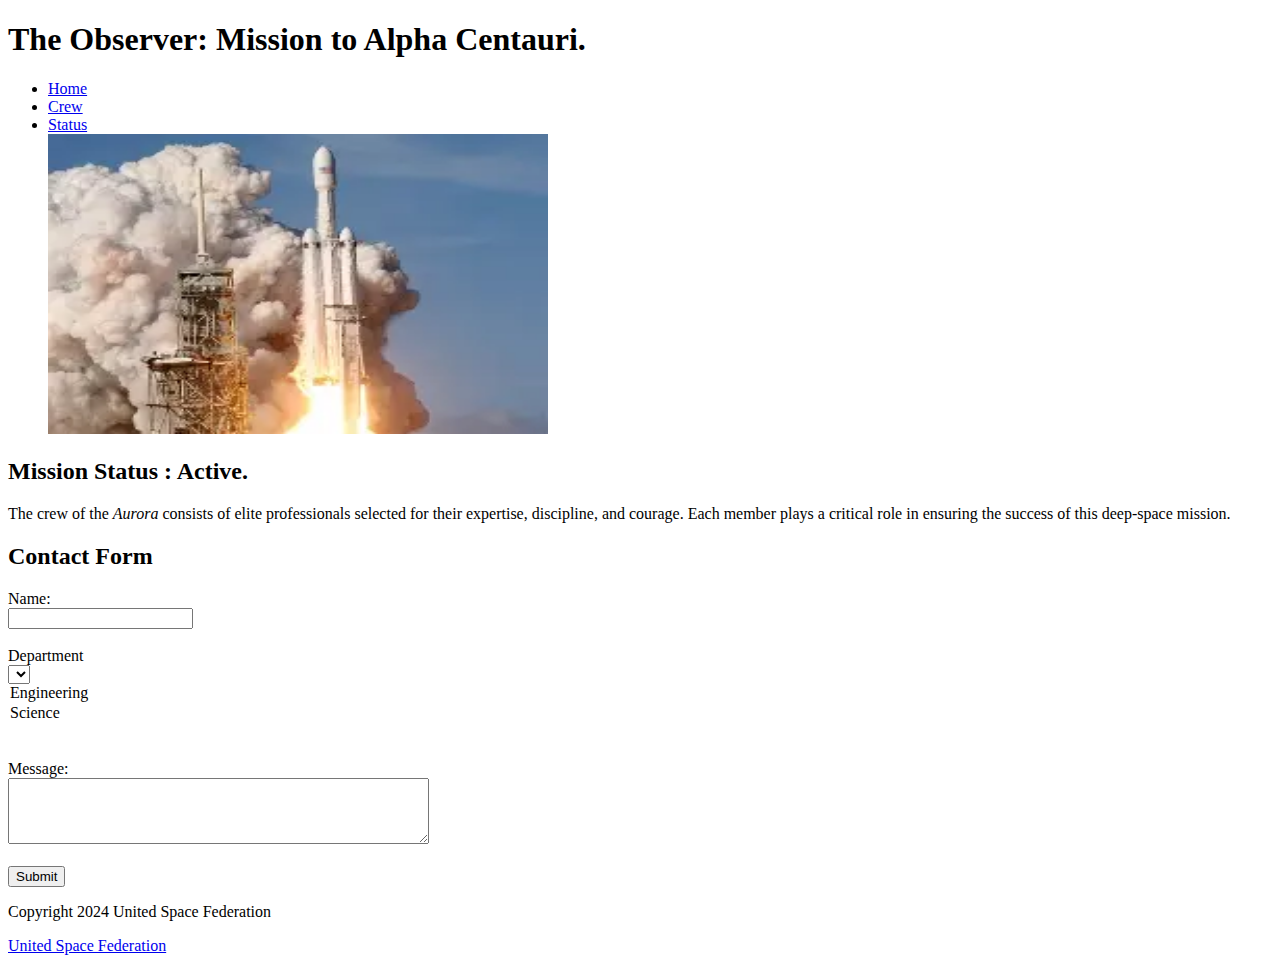
<file: 1T223_Riola/index.html>
<!DOCTYPE html>
<html lang="en">
<head>
    <meta charset="UTF-8">
    <meta name="viewport" content="width=device-width, initial-scale=1.0">
    <title>My First Webpage</title>
</head>
<body>
    <header>
        <h1>The Observer: Mission to Alpha Centauri.</h1>

        <nav>
            <ul>
                <li><a href="index.html">Home</a></li>
                <li><a href="crew.html">Crew</a></li>
                <li><a href="status.html">Status</a></li>
                <img src="images/OIP (2).webp" alt="Spaceship Aurora" width="500" height="300">
            </ul>

        <h2>Mission Status : Active.</h2>
    </header>
    
</body>
<main>
    <p>
            The crew of the <i>Aurora</i> consists of elite professionals selected
            for their expertise, discipline, and courage. Each member plays a
            critical role in ensuring the success of this deep-space mission.
        </p>
    <form>
        <h2>Contact Form</h2>

        <label for="name">Name:</label><br>
        <input type="text" id="name" name="name"><br><br>
        <label for="Department">Department</label><br>
        <select name="Department" id="Department"></select>
            <option value="Engineering">Engineering</option>
            <option value="Science">Science</option><br><br>
        
        <label for="message">Message:</label><br>
        <textarea id="message" name="message" rows="4" cols="50"></textarea><br><br>
        <button type="submit">Submit</button>
    </form>



</main>
<footer>
    <p>Copyright 2024 United Space Federation</p>
    <p>
        <a href="https://www.nasa.gov" target="_blank"> United Space Federation</a>
    </p>
</footer>
</html>
</file>
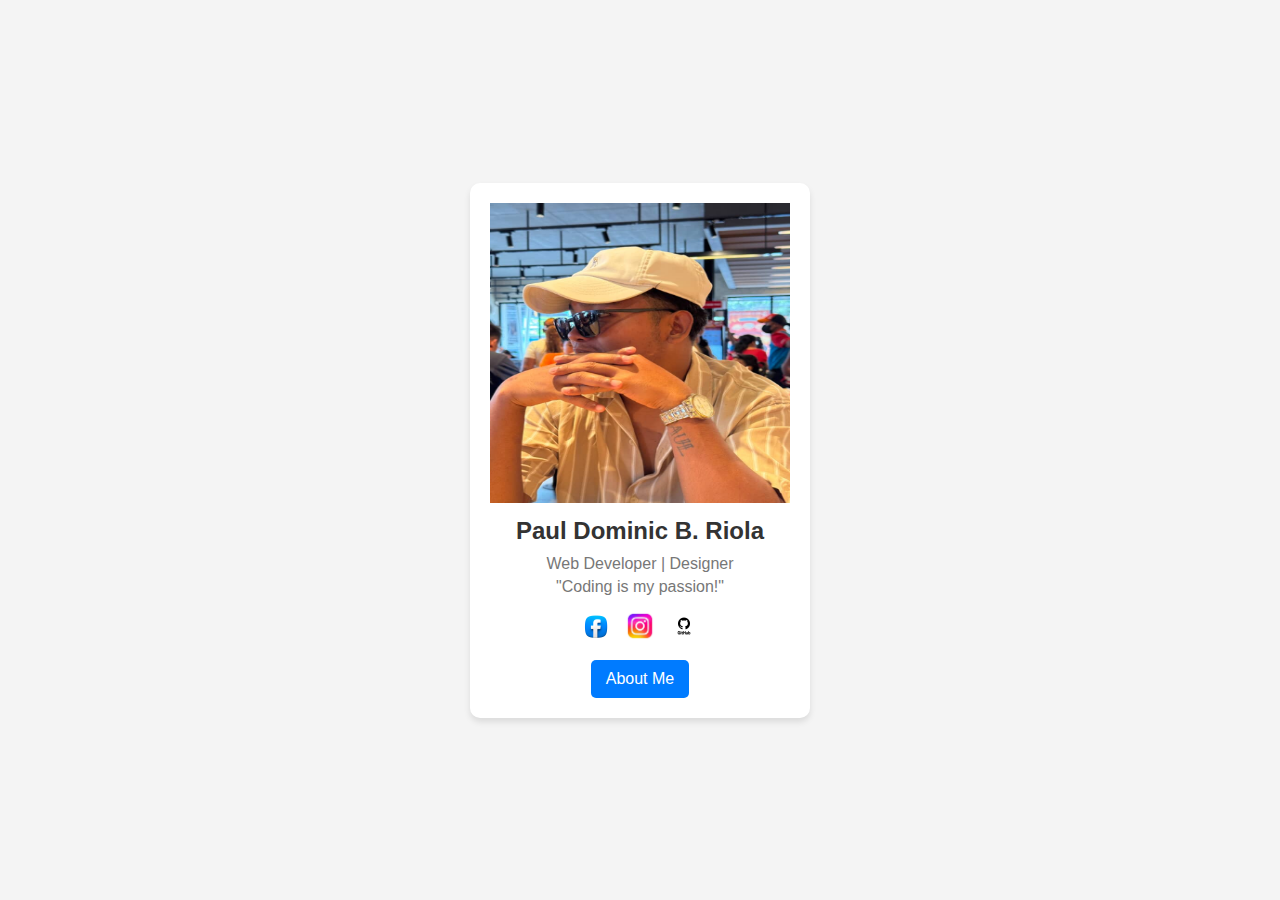
<file: PROFILECARD_Riola/index.html>
<!DOCTYPE html>
<html lang="en">
<head>
    <meta charset="UTF-8">
    <meta name="viewport" content="width=device-width, initial-scale=1.0">
    <title>Personal Profile</title>
    <link rel="stylesheet" href="style.css">
</head> 
<body>
    <div class="profile-card">
        <img src="image/kyut.jpg" alt="Profile Picture" width="300" height="300" class="profile-img"> 
        <h2>Paul Dominic B. Riola</h2>
        <p>Web Developer | Designer</p> 
        <p>"Coding is my passion!"</p>
        <div class="social-icons">
            <a href="https://www.facebook.com/"><img src="image/facebook.jpg" alt="Facebook"></a>
            <a href="https://www.instagram.com/"><img src="image/instagram.jpg" alt="Instagram"></a>
            <a href="https://github.com/"><img src="image/github.jpg" alt="Github"></a> 
        </div>
        <a href="about.html" class="btn">About Me</a>
    </div>
</body> 
</html>
</file>
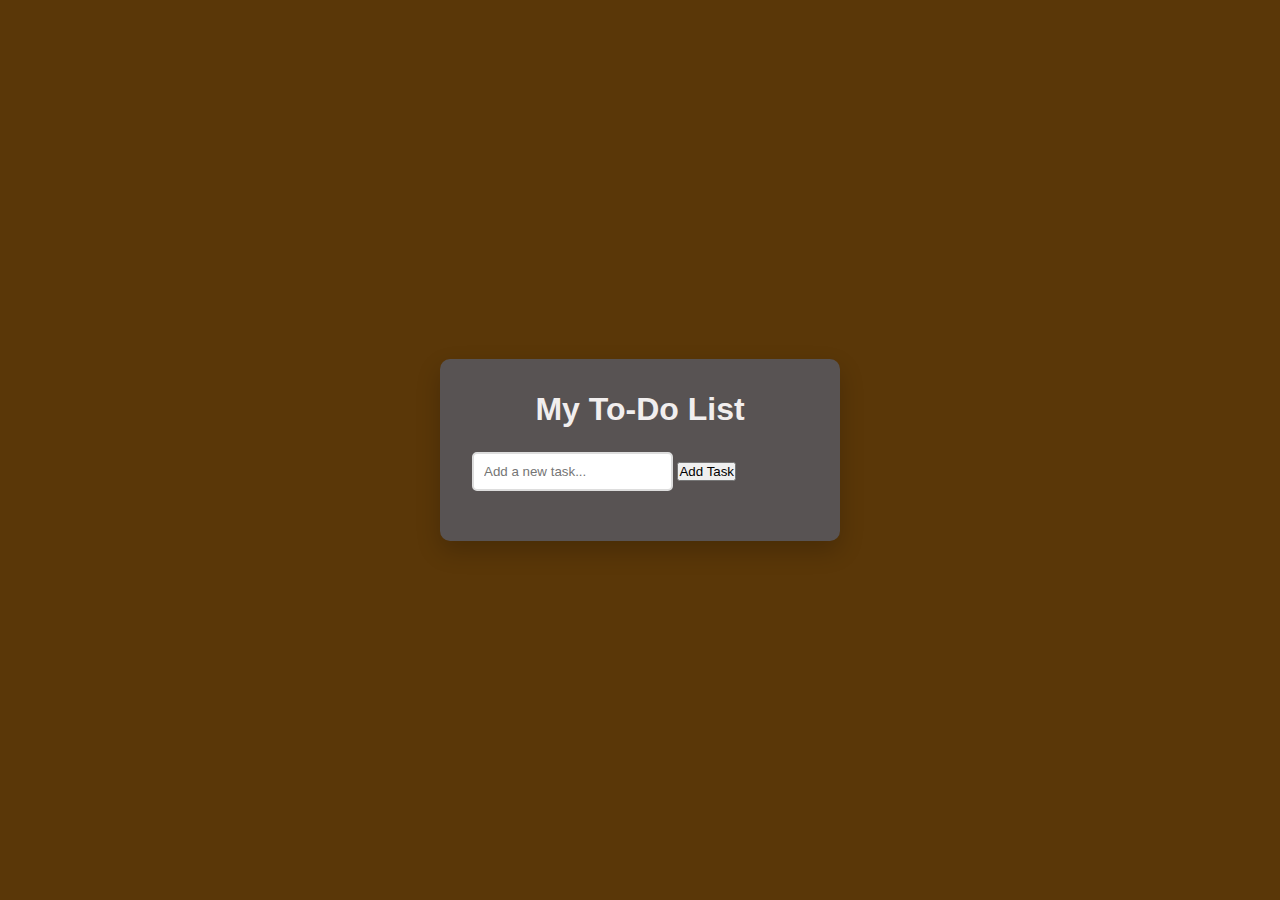
<file: To  Do List/index.html>
<!DOCTYPE html>
<html lang="en">
<head>
    <meta charset="UTF-8">
    <meta name="viewport" content="width=device-width, initial-scale=1.0">
    <title>My Dynamic To-Do List</title>
    <link rel="stylesheet" href="style.css">
</head>
<body>
    <div class="container">
        <h1>My To-Do List</h1>
        
        <input type="text" id="taskInput" placeholder="Add a new task...">
        <button id="addBtn">Add Task</button><br><br>
        
        <ul id="taskList"></ul>
    </div>

    <script src="script.js"></script>
</body>
</html>
</file>
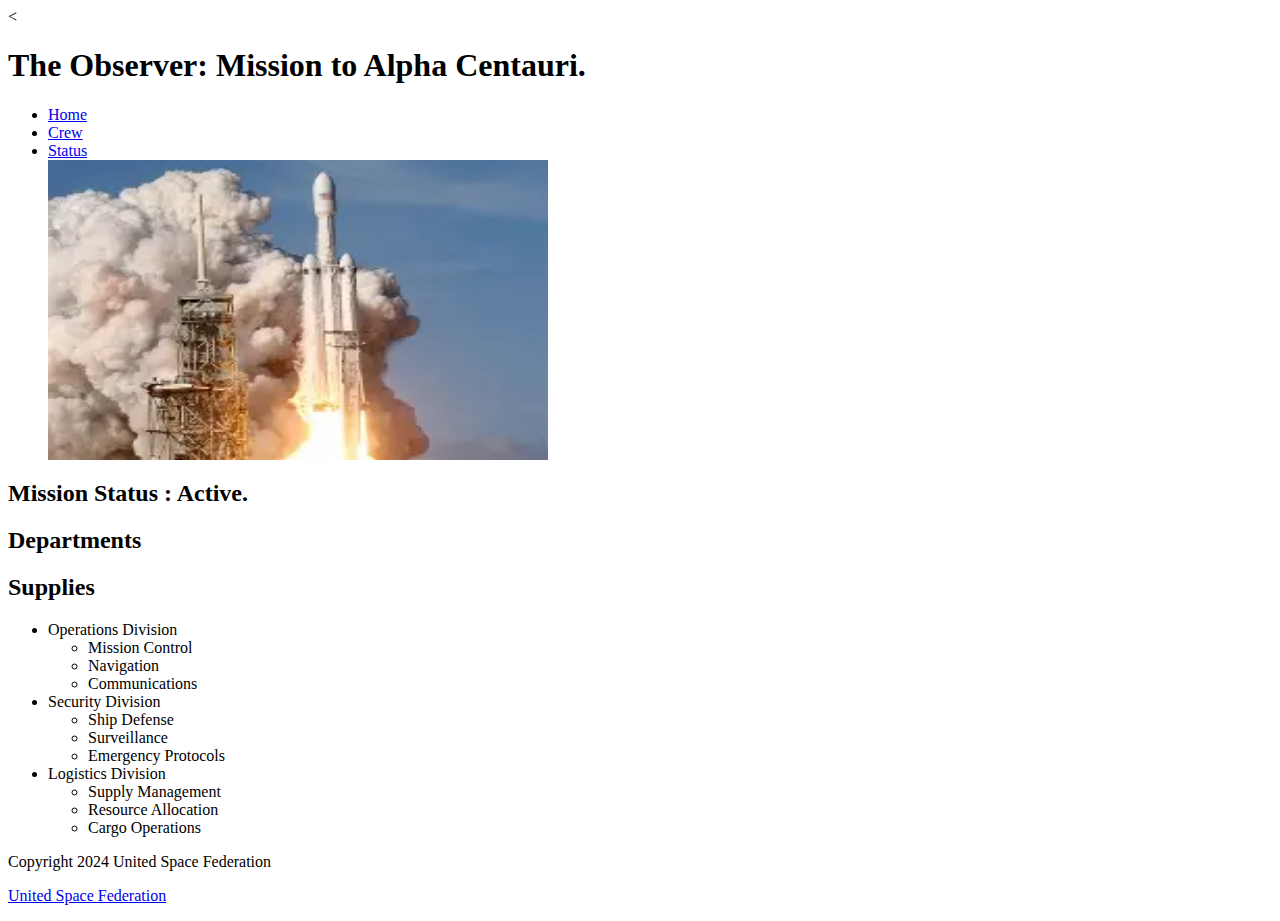
<file: 1T223_Riola/crew.html>
<<!DOCTYPE html>
<html lang="en">
<head>
    <meta charset="UTF-8">
    <meta name="viewport" content="width=device-width, initial-scale=1.0">
    <title>My First Webpage</title>
</head>
<body>
   <header>
        <h1>The Observer: Mission to Alpha Centauri.</h1>

        <nav>
            <ul>
                <li><a href="index.html">Home</a></li>
                <li><a href="crew.html">Crew</a></li>
                <li><a href="status.html">Status</a></li>
                <img src="images/OIP (2).webp" alt="Spaceship Aurora" width="500" height="300">
            </ul>

        <h2>Mission Status : Active.</h2>
    </header>
    
</body>
<main>
    <h2>Departments</h2>
    
    <h2>Supplies</h2>
<ul>
    <li>Operations Division</li>
    <ul>
        <li>Mission Control</li>
        <li>Navigation</li>
        <li>Communications</li>
    </ul>

    <li>Security Division</li>
    <ul>
        <li>Ship Defense</li>
        <li>Surveillance</li>
        <li>Emergency Protocols</li>
    </ul>

    <li>Logistics Division</li>
    <ul>
        <li>Supply Management</li>
        <li>Resource Allocation</li>
        <li>Cargo Operations</li>
    </ul>
</ul>


</main>
<footer>
    <p>Copyright 2024 United Space Federation</p>
    <p>
        <a href="https://www.nasa.gov" target="_blank"> United Space Federation</a>
    </p>
</footer>

</html>
</file>
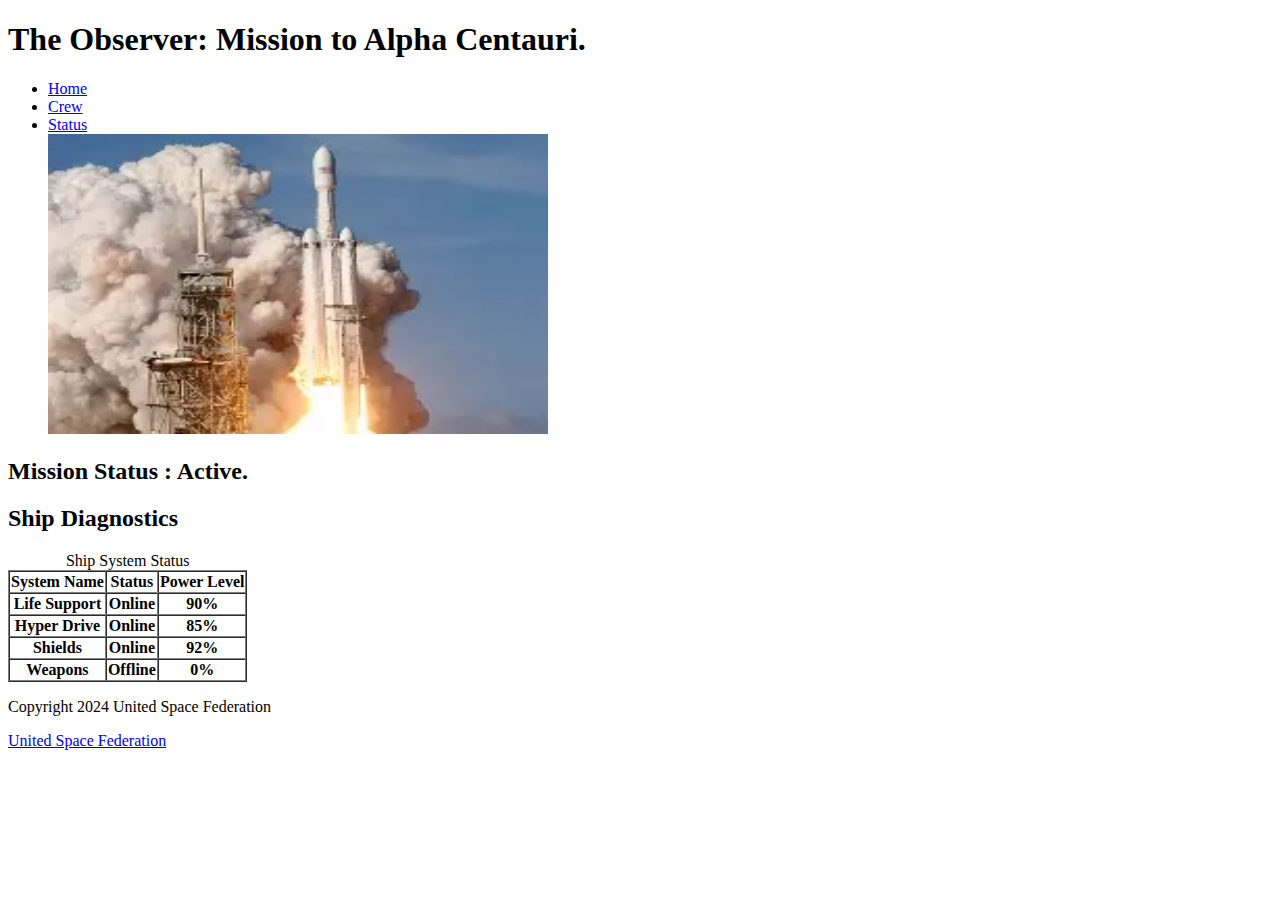
<file: 1T223_Riola/status.html>
<!DOCTYPE html>
<html lang="en">
<head>
    <meta charset="UTF-8">
    <meta name="viewport" content="width=device-width, initial-scale=1.0">
    <title>My First Webpage</title>
</head>
<body>
   <header>
        <h1>The Observer: Mission to Alpha Centauri.</h1>

        <nav>
            <ul>
                <li><a href="index.html">Home</a></li>
                <li><a href="crew.html">Crew</a></li>
                <li><a href="status.html">Status</a></li>
                <img src="images/OIP (2).webp" alt="Spaceship Aurora" width="500" height="300">
            </ul>

        <h2>Mission Status : Active.</h2>
    </header>
    
</body>
<main>
    <h2>Ship Diagnostics</h2>

    <table border="1" cellpaddin="10" cellspacing="0">
        <caption>Ship System Status</caption>

    <thead>
        <tr>
            <th>System Name</th>
            <th>Status</th>
            <th>Power Level</th>
        </tr>

    </thead>

        <tr>
            <th>Life Support</th>
            <th>Online</th>
            <th>90%</th>
        </tr>
        <tr>
            <th>Hyper Drive</th>
            <th>Online</th>
            <th>85%</th>
        </tr>
        <tr>
            <th>Shields</th>
            <th>Online</th>
            <th>92%</th>
        </tr>
        <tr>
            <th>Weapons</th>
            <th>Offline</th>
            <th>0%</th>
        </tr>
    </table>
</main>
<footer>
    <p>Copyright 2024 United Space Federation</p>
    <p>
        <a href="https://www.nasa.gov" target="_blank"> United Space Federation</a>
    </p>
</footer>
</html>
</file>
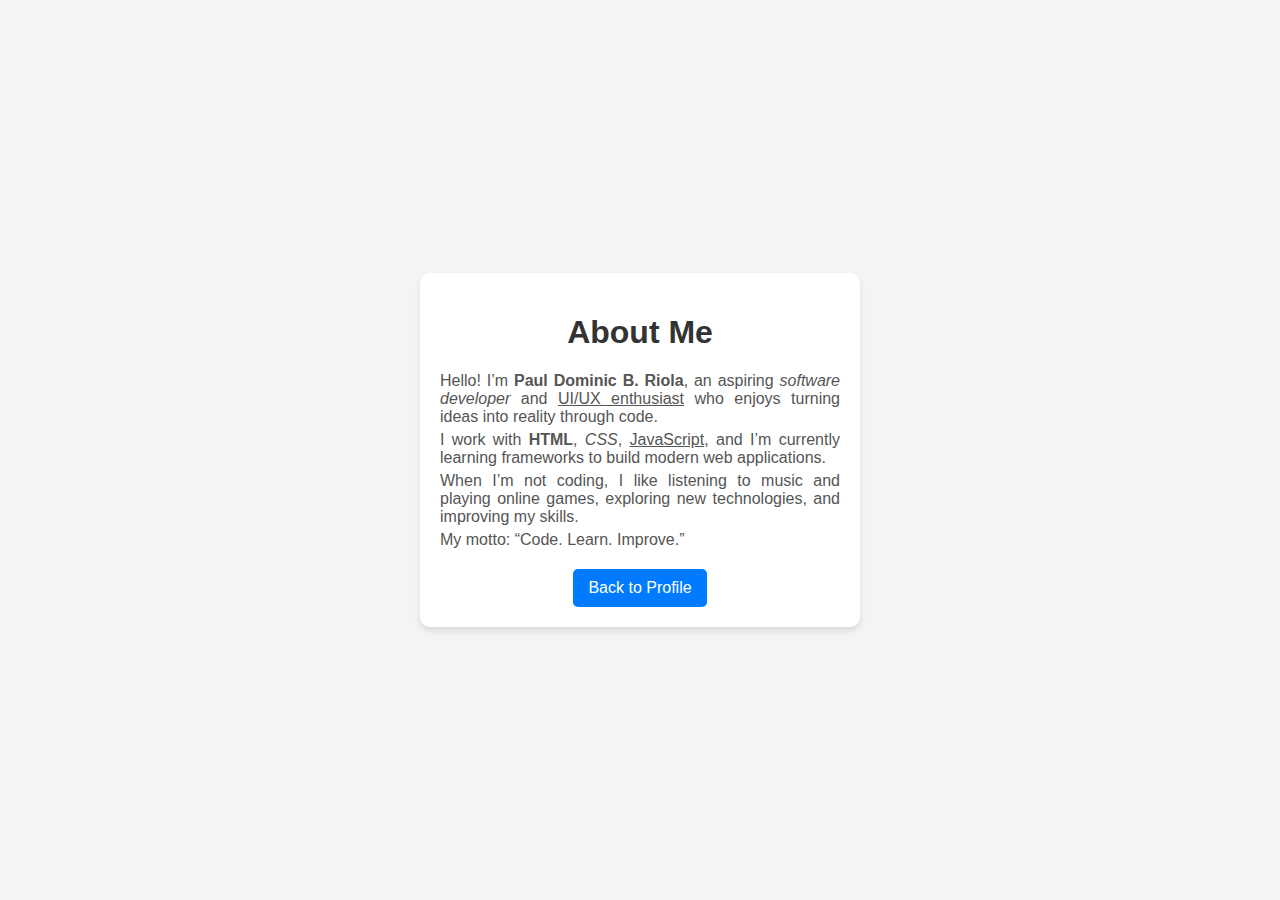
<file: PROFILECARD_Riola/about.html>
<!DOCTYPE html>
<html lang="en">
<head>
    <meta charset="UTF-8">
    <meta name="viewport" content="width=device-width, initial-scale=1.0">
    <title>About Me</title>
    <link rel="stylesheet" href="style.css">
</head>
<body>
    <div class="about-container">
        <h1>About Me</h1>
        <p>Hello! I’m <b>Paul Dominic B. Riola</b>, an aspiring <i>software developer</i> and <u>UI/UX enthusiast</u>
        who enjoys turning ideas into reality through code.</p>
        <p>I work with <strong>HTML</strong>, <em>CSS</em>, <u>JavaScript</u>, and I’m currently learning
        frameworks to build modern web applications.</p>
        <p>When I’m not coding, I like listening to music and playing online games, exploring new technologies, and improving my skills.</p>
        <p>My motto: <q>Code. Learn. Improve.</q></p>
        <a href="index.html" class="btn">Back to Profile</a>
    </div>
</body>
</html>
</file>
<file: PROFILECARD_Riola/style.css>
/* General Styling */
body {

font-family: Arial, sans-serif; 
background-color: #f4f4f4;
display: flex;
justify-content: center;
align-items: center;
height: 100vh;
margin: 0;
}
/* Profile Card */
.profile-card {
background: white;
padding: 20px;
border-radius: 10px;
box-shadow: 0px 4px 6px rgba(0, 0, 0, 0.1); text-align: center;
width: px;
}
-profile-img {
width: 100px;
height: 100px;
border-radius: 50%;
border: 3px solid #007bff;
margin-bottom: 10px;
}

h2 {
margin: 10px 0; color: #333;
}
P{
color: #777;
margin: 5px 0;
}
/* Social Icons */ .social-icons {

margin-top: 15px;
}
.social-icons a img {

width: 30px;
margin: 0 5px;
transition: transform 0.3s;
}
.social-icons a img:hover { transform: scale(1.2);
}

/* Button Styling */ .btn {

display: inline-block; margin-top: 15px; padding: 10px 15px; background-color: #007bff; color: white;
text-decoration: none; border-radius: 5px;
}
.btn:hover {

background-color: #0056b3;
}
/* About Page Styling */
.about-container {
background: white;
padding: 20px;
border-radius: 10px;
box-shadow: 0px 4px 6px rgba(0, 0, 0, 0.1);
text-align: center;
width: 400px;
}
.about-container h1 {

color: #333;
}
.about-container p {
color: #555;
text-align: justify;
}
</file>
<file: To  Do List/style.css>
* {
    margin: 0;
    padding: 0;
    box-sizing: border-box;
    font-family: 'Segoe UI', Tahoma, Geneva, Verdana, sans-serif;
}

body {
    background-color: #5a3708;
    background-size: cover;
    display: flex;
    justify-content: center;
    align-items: center;
    min-height: 100vh;
}

.container {
    background: rgb(88, 83, 83);
    padding: 2rem;
    border-radius: 10px;
    box-shadow: 0 10px 25px rgba(0, 0, 0, 0.2);
    width: 400px;
}

h1 {
    text-align: center;
    font-family: Arial, Helvetica, sans-serif;
    margin-bottom: 1.5rem;
    color: #f1eeee;
}

.input-group {
    display: flex;
    gap: 10px;
    margin-bottom: 20px;
}

input[type="text"] {
    flex: 1;
    padding: 10px;
    border: 2px solid #ddd;
    border-radius: 5px;
    outline: none;
    transition: border-color 0.3s;
}

button#addbtn {
    padding: 10px 20px;
    background-color: #764ba2;
    color: white;
    border: none;
    border-radius: 5px;
    cursor: pointer;
    font-weight: bold;
    transition: background-color 0.3s;
}

button#addbtn:hover {
    background-color: #5a3708;
}

ul {
    list-style: none;
}

li {
    background: #f9f9f9;
    padding: 10px;
    margin-bottom: 8px;
    border-radius: 5px;
    display: flex;
    justify-content: space-between;
    align-items: center;
    border-left: 5px solid #764ba2;
    transition: transform 0.2s;
}

li:hover {
    transform: translateX(5px);
}

li.completed {
    text-decoration: line-through;
    opacity: 0.6;
    border-left-color: #2ecc71;
}

.delete-btn {
    background: #e74c3c;
    border: none;
    color: white;
    padding: 5px 10px;
    border-radius: 3px;
    cursor: pointer;
    font-size: 0.8rem;
    margin-left: 10px;
}

.delete-btn:hover {
    background: #c0392b;
}
</file>
